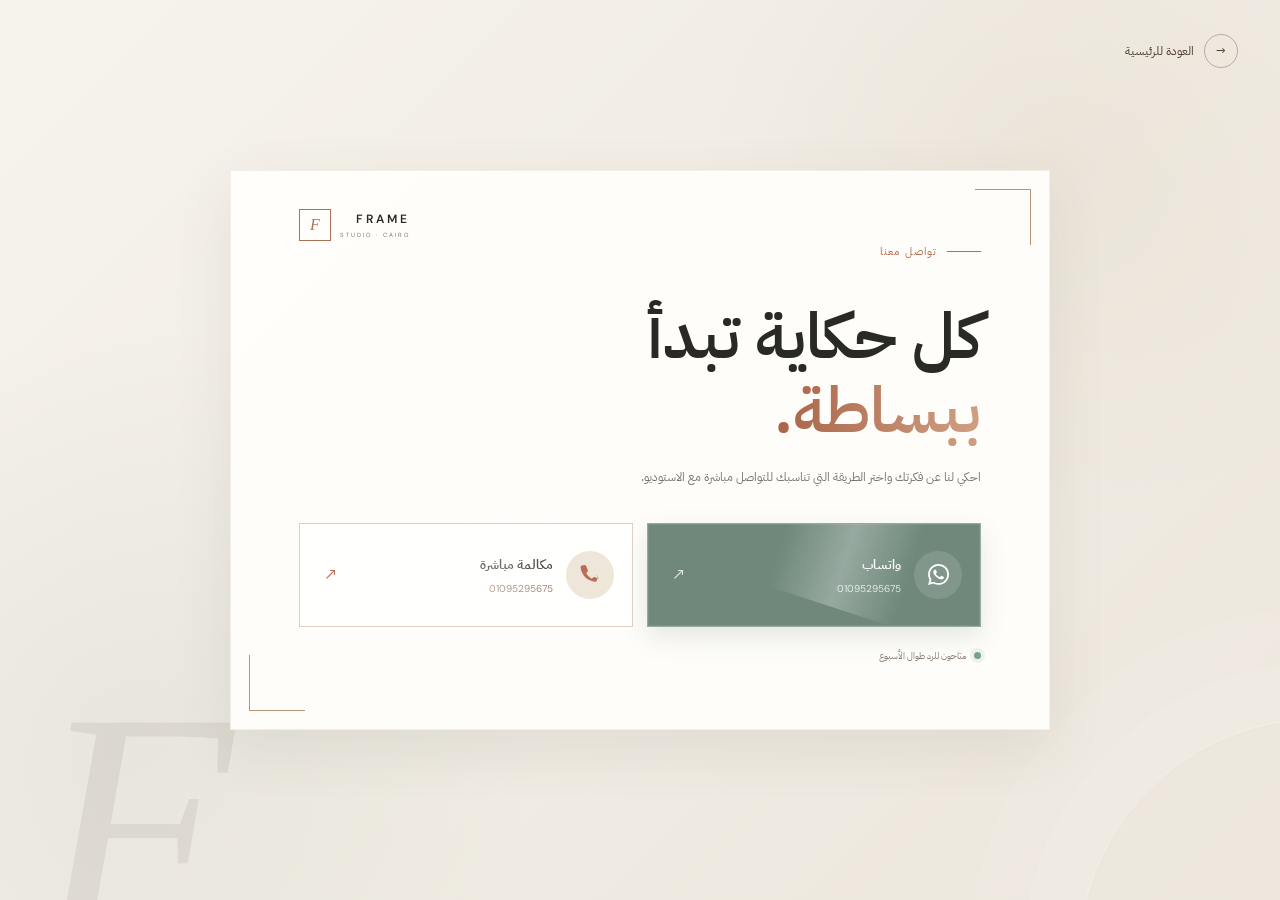
<file: contact.html>
<!doctype html>
<html lang="ar" dir="rtl">
<head>
  <meta charset="utf-8">
  <meta name="viewport" content="width=device-width, initial-scale=1">
  <meta name="theme-color" content="#f5f0e8">
  <title>تواصل معنا | فريم استوديو</title>
  <link rel="preconnect" href="https://fonts.googleapis.com">
  <link rel="preconnect" href="https://fonts.gstatic.com" crossorigin>
  <link href="https://fonts.googleapis.com/css2?family=DM+Sans:wght@400;500;600;700&family=IBM+Plex+Sans+Arabic:wght@400;500;600;700&display=swap" rel="stylesheet">
  <link rel="stylesheet" href="style.css">
</head>
<body class="contact-body">
  <main class="contact-page">
    <a class="contact-back" href="index.html" aria-label="العودة إلى الصفحة الرئيسية">
      <span aria-hidden="true">→</span>
      العودة للرئيسية
    </a>
    <div class="contact-monogram" aria-hidden="true">F</div>
    <div class="contact-card">
      <div class="contact-brand">
        <span class="brand-icon">F</span>
        <span class="brand-name">FRAME<small>STUDIO · CAIRO</small></span>
      </div>
      <p class="eyebrow"><span></span> تواصل معنا</p>
      <h1>كل حكاية تبدأ<br><em>ببساطة.</em></h1>
      <p class="contact-lead">احكي لنا عن فكرتك واختر الطريقة التي تناسبك للتواصل مباشرة مع الاستوديو.</p>
      <div class="contact-options">
        <a class="contact-option whatsapp" href="https://wa.me/201095295675" target="_blank" rel="noopener" aria-label="التواصل عبر واتساب">
          <span class="contact-icon" aria-hidden="true">
            <svg viewBox="0 0 24 24"><path d="M20.52 3.48A11.83 11.83 0 0012.08 0C5.5 0 .16 5.34.16 11.92c0 2.1.55 4.15 1.59 5.96L.06 24l6.27-1.64a11.9 11.9 0 005.74 1.46h.01c6.58 0 11.92-5.34 11.92-11.92 0-3.18-1.24-6.17-3.48-8.42zm-8.44 18.36h-.01a9.89 9.89 0 01-5.04-1.38l-.36-.21-3.72.98 1-3.63-.24-.38a9.86 9.86 0 01-1.52-5.3c0-5.46 4.44-9.9 9.91-9.9a9.84 9.84 0 017 2.91 9.82 9.82 0 012.9 7c0 5.46-4.44 9.9-9.91 9.91zm5.43-7.41c-.3-.15-1.77-.87-2.04-.97-.27-.1-.47-.15-.67.15-.2.3-.77.97-.95 1.17-.17.2-.35.22-.65.07-.3-.15-1.26-.46-2.39-1.48-.88-.79-1.48-1.76-1.65-2.06-.17-.3-.02-.46.13-.61.13-.13.3-.35.45-.52.15-.17.2-.3.3-.5.1-.2.05-.37-.02-.52-.08-.15-.67-1.62-.92-2.22-.24-.58-.49-.5-.67-.51h-.57c-.2 0-.52.07-.79.37-.27.3-1.04 1.02-1.04 2.49s1.07 2.89 1.22 3.09c.15.2 2.1 3.21 5.09 4.5.71.31 1.27.49 1.7.63.71.23 1.36.2 1.87.12.57-.08 1.77-.72 2.02-1.42.25-.7.25-1.3.17-1.42-.07-.13-.27-.2-.57-.35z"/></svg>
          </span>
          <span class="contact-option-copy">
            <strong>واتساب</strong>
            <small>01095295675</small>
          </span>
          <span class="contact-arrow" aria-hidden="true">↗</span>
        </a>
        <a class="contact-option call" href="tel:+201095295675" aria-label="الاتصال على رقم الاستوديو">
          <span class="contact-icon" aria-hidden="true">
            <svg viewBox="0 0 24 24"><path d="M21.71 16.97l-4.45-1.9a1.9 1.9 0 00-1.77.18l-2.18 1.63a15.03 15.03 0 01-6.21-6.21l1.63-2.18a1.9 1.9 0 00.18-1.77L7.02 2.27A1.9 1.9 0 005.2 1.02L2.13 1.72A1.9 1.9 0 00.65 3.43C1.39 12.5 8.5 19.61 17.57 20.35a1.9 1.9 0 001.71-1.48l.7-3.07a1.9 1.9 0 00-1.27-2.83z"/></svg>
          </span>
          <span class="contact-option-copy">
            <strong>مكالمة مباشرة</strong>
            <small>01095295675</small>
          </span>
          <span class="contact-arrow" aria-hidden="true">↗</span>
        </a>
      </div>
      <div class="contact-status"><span></span> متاحون للرد طوال الأسبوع</div>
    </div>
  </main>
  <script src="contact.js"></script>
</body>
</html>
</file>
<file: style.css>
:root {
  color-scheme: light;
  --paper: #f5f0e8;
  --ink: #292a26;
  --muted: #77766f;
  --clay: #ad7159;
  --line: #ded8ce;
  font-family: "IBM Plex Sans Arabic", "DM Sans", sans-serif;
}

* { box-sizing: border-box; }
html { scroll-behavior: smooth; scroll-padding-top: 85px; }
body { margin: 0; background: var(--paper); color: var(--ink); }
a { color: inherit; text-decoration: none; }
button { font: inherit; }
:focus-visible { outline: 3px solid rgba(173, 113, 89, .55); outline-offset: 4px; }
.site-header { height: 82px; padding: 0 7.5%; display: flex; align-items: center; justify-content: space-between; border-bottom: 1px solid var(--line); background: var(--paper); position: relative; z-index: 4; }
.brand { display: inline-flex; align-items: center; gap: 11px; }
.brand-icon { width: 39px; height: 39px; display: grid; place-items: center; border: 1px solid var(--clay); color: var(--clay); font: italic 27px Georgia, serif; }
.brand-name { font: 600 13px "DM Sans", sans-serif; letter-spacing: 3px; }
.brand-name small { display: block; margin-top: 4px; color: var(--muted); font-size: 8px; font-weight: 400; letter-spacing: 2px; }
.main-nav { display: flex; align-items: center; gap: 36px; color: #55554f; font-size: 12px; }
.main-nav > a:not(.nav-cta):hover { color: var(--clay); }
.nav-cta { padding: 11px 16px; border: 1px solid var(--clay); color: var(--clay); }
.nav-cta span { margin-right: 9px; }
.menu-toggle { display: none; }
.hero { position: relative; min-height: 640px; display: grid; grid-template-columns: 1fr 1fr; align-items: center; gap: 7%; padding: 55px 11% 72px; overflow: hidden; }
.hero-3d { position: absolute; inset: 0; z-index: 0; perspective: 900px; pointer-events: none; }
.shape { position: absolute; display: block; transform-style: preserve-3d; }
.shape-frame { top: 15%; right: 7%; width: 150px; height: 195px; border: 1px solid rgba(173, 113, 89, .28); transform: rotateY(-18deg) rotateZ(8deg) translateZ(30px); animation: float-frame 7s ease-in-out infinite; }
.shape-frame::before, .shape-frame::after { position: absolute; content: ""; border: 1px solid rgba(173, 113, 89, .18); }
.shape-frame::before { inset: 12px -12px -12px 12px; transform: translateZ(-25px); }
.shape-frame::after { inset: 24px; border-radius: 50%; }
.shape-ring { left: 6%; bottom: 11%; width: 86px; height: 86px; border: 13px solid rgba(201, 171, 145, .42); border-radius: 50%; transform: rotateX(58deg) rotateZ(-18deg); box-shadow: 10px 18px 28px rgba(82, 65, 52, .08); animation: float-ring 9s ease-in-out infinite; }
.shape-dot { width: 8px; height: 8px; border-radius: 50%; background: var(--clay); box-shadow: 0 8px 18px rgba(173, 113, 89, .24); }
.dot-one { top: 12%; left: 38%; animation: drift-dot 6s ease-in-out infinite; }
.dot-two { right: 42%; bottom: 13%; width: 5px; height: 5px; opacity: .55; animation: drift-dot 8s ease-in-out infinite reverse; }
.hero.is-pointer-active .hero-3d { transform: translate3d(var(--scene-x, 0), var(--scene-y, 0), 0); transition: transform .12s linear; }
.hero-copy { position: relative; z-index: 1; padding: 24px 0; }
.eyebrow { display: flex; align-items: center; gap: 10px; color: var(--clay); font-size: 10px; letter-spacing: 1.1px; }
.eyebrow > span { width: 25px; height: 1px; background: var(--clay); }
h1, h2, h3, p { margin-top: 0; }
.hero h1 { margin: 23px 0 13px; font-size: clamp(42px, 5vw, 66px); font-weight: 500; line-height: 1.35; letter-spacing: -.5px; }
.hero h1 em, h2 em { color: var(--clay); font-style: normal; }
.hero-description { max-width: 380px; color: var(--muted); font-size: 13px; line-height: 2.2; }
.hero-buttons { display: flex; align-items: center; gap: 25px; margin-top: 27px; }
.button { min-height: 47px; display: inline-flex; align-items: center; justify-content: center; gap: 25px; padding: 0 18px; font-size: 11px; transition: .2s ease; }
.button span { font-size: 17px; }
.button-dark { background: var(--ink); color: var(--paper); }
.button-dark:hover { background: var(--clay); transform: translateY(-2px); }
.quiet-link { color: #5f5e56; font-size: 11px; }
.quiet-link span { margin-right: 7px; color: var(--clay); font-size: 15px; }
.hero-note { display: flex; align-items: center; gap: 15px; margin-top: 61px; color: var(--muted); font-size: 10px; line-height: 1.9; }
.note-line { width: 39px; height: 1px; background: var(--clay); }
.hero-visual { position: relative; height: 490px; max-width: 445px; justify-self: center; width: 100%; background: #d3b39a; }
.hero-visual::before { content: ""; position: absolute; z-index: 1; top: -17px; right: -17px; width: 50%; height: 47%; border-top: 1px solid var(--clay); border-right: 1px solid var(--clay); pointer-events: none; }
.hero-visual img { width: 100%; height: 100%; display: block; object-fit: cover; }
.photo-index { position: absolute; bottom: 13px; left: 13px; color: white; font: 8px "DM Sans", sans-serif; letter-spacing: 1.5px; text-shadow: 0 1px 5px #222; }
.hero-stamp { position: absolute; bottom: 28px; right: -45px; width: 94px; height: 94px; display: grid; place-content: center; border-radius: 50%; background: var(--paper); color: var(--clay); font-size: 12px; line-height: 1.6; text-align: center; transform: rotate(8deg); }
.hero-side-label { position: absolute; bottom: 36px; right: 3.2%; color: #a8a095; font: 8px "DM Sans", sans-serif; letter-spacing: 2px; writing-mode: vertical-rl; }
.section-wrap { width: min(1120px, 84%); margin: 0 auto; }
.work-section { padding-top: 105px; padding-bottom: 112px; }
.section-top { display: flex; align-items: flex-end; justify-content: space-between; gap: 40px; }
.section-top h2 { margin: 13px 0 0; font-size: clamp(34px, 4vw, 48px); font-weight: 500; line-height: 1.35; }
.section-top > p { width: 310px; margin: 0 0 6px; color: var(--muted); font-size: 12px; line-height: 2; }
.filters { display: flex; flex-wrap: wrap; gap: 22px; margin: 42px 0 21px; border-bottom: 1px solid var(--line); }
.filter-button { position: relative; padding: 0 0 12px; border: 0; background: transparent; color: #77766f; font-size: 11px; cursor: pointer; }
.filter-button::after { position: absolute; right: 0; bottom: -1px; left: 0; height: 2px; background: var(--clay); content: ""; transform: scaleX(0); transition: transform .2s ease; }
.filter-button.is-active { color: var(--ink); }
.filter-button.is-active::after { transform: scaleX(1); }
.filter-button span { margin-right: 5px; color: var(--clay); font: 9px "DM Sans", sans-serif; }
.filter-suggestions { display: grid; grid-template-columns: repeat(5, 1fr); gap: 10px; margin: 18px 0 22px; }
.filter-suggestions:empty { display: none; }
.suggestion-card { height: 150px; padding: 0; overflow: hidden; border: 0; background: #ddd4c7; cursor: zoom-in; }
.suggestion-card img { width: 100%; height: 100%; display: block; object-fit: cover; transition: transform .35s ease; }
.suggestion-card:hover img { transform: scale(1.04); }
.gallery-grid { display: grid; grid-template-columns: 1.05fr .95fr 1fr; grid-template-rows: 245px 245px; gap: 15px; }
.gallery-card { position: relative; min-width: 0; padding: 0; overflow: hidden; border: 0; background: #ddd1c1; cursor: zoom-in; text-align: right; }
.gallery-card img { width: 100%; height: 100%; display: block; object-fit: cover; transition: transform .6s ease; }
.gallery-card:hover img { transform: scale(1.05); }
.gallery-portrait { grid-row: span 2; }
.gallery-wedding { grid-column: 2; }
.gallery-commercial { grid-column: 3; grid-row: 1; }
.gallery-buildings { grid-column: 3; grid-row: 1; }
.gallery-architecture { grid-column: 2 / 4; grid-row: 2; }
.gallery-overlay { position: absolute; inset: 0; display: flex; flex-direction: column; justify-content: flex-end; padding: 20px; background: linear-gradient(0deg, rgba(22,22,19,.78), transparent 58%); color: white; opacity: 0; transition: opacity .25s ease; }
.gallery-card:hover .gallery-overlay, .gallery-card:focus-visible .gallery-overlay { opacity: 1; }
.gallery-overlay small { font-size: 9px; }
.gallery-overlay b { margin-top: 5px; font-size: 17px; font-weight: 500; }
.gallery-overlay i { margin-top: 9px; color: #ead2c2; font-size: 9px; font-style: normal; }
.services-section { padding: 100px 0 105px; background: #e9e2d7; }
.services-section .section-top { margin-bottom: 45px; }
.services-section .section-top > p { align-self: flex-end; }
.service-grid { display: grid; grid-template-columns: repeat(4, 1fr); border-top: 1px solid #d2c8ba; border-bottom: 1px solid #d2c8ba; }
.service-card { position: relative; min-height: 205px; padding: 22px 18px 24px 20px; border: 0; border-left: 1px solid #d2c8ba; overflow: hidden; isolation: isolate; background-size: cover; background-position: center; color: var(--ink); text-align: right; cursor: pointer; }
.service-card::before { position: absolute; z-index: -1; inset: 0; content: ""; background: linear-gradient(145deg, rgba(233,226,215,.96) 20%, rgba(233,226,215,.72)); transition: .35s ease; }
.service-card:hover::before, .service-card:focus-visible::before { background: linear-gradient(145deg, rgba(233,226,215,.82), rgba(233,226,215,.42)); }
.service-card:nth-child(1) { background-image: url("https://images.unsplash.com/photo-1534528741775-53994a69daeb?auto=format&fit=crop&w=700&q=80"); }
.service-card:nth-child(2) { background-image: url("https://images.unsplash.com/photo-1519741497674-611481863552?auto=format&fit=crop&w=700&q=80"); }
.service-card:nth-child(3) { background-image: url("https://images.unsplash.com/photo-1523275335684-37898b6baf30?auto=format&fit=crop&w=700&q=80"); }
.service-card:nth-child(4) { background-image: url("https://images.unsplash.com/photo-1497366754035-f200968a6e72?auto=format&fit=crop&w=700&q=80"); }
.service-card:first-child { border-left: 0; }
.service-number { color: var(--clay); font: 11px "DM Sans", sans-serif; }
.service-grid h3 { margin: 35px 0 10px; font-size: 17px; font-weight: 500; }
.service-grid p { max-width: 210px; margin: 0; color: var(--muted); font-size: 10px; line-height: 1.9; }
.service-arrow { position: absolute; bottom: 18px; left: 17px; color: var(--clay); font-size: 17px; }
.about-section { min-height: 470px; display: grid; grid-template-columns: .9fr 1.3fr .8fr; align-items: center; gap: 6%; padding-top: 90px; padding-bottom: 90px; }
.about-mark { height: 300px; width: 100%; overflow: hidden; border-radius: 2px; background: url("https://images.unsplash.com/photo-1542038784456-1ea8e935640e?auto=format&fit=crop&w=900&q=85") center / cover; }
.about-mark span { display: block; padding: 18px; color: rgba(255, 255, 255, .82); font: italic 75px Georgia, serif; text-shadow: 0 2px 12px rgba(0,0,0,.25); }
.about-copy h2 { margin: 18px 0; font-size: 46px; font-weight: 500; line-height: 1.35; }
.about-copy > p:not(.eyebrow) { max-width: 370px; color: var(--muted); font-size: 12px; line-height: 2.1; }
.button-outline { margin-top: 11px; border: 1px solid var(--clay); color: var(--clay); }
.button-outline:hover { background: var(--clay); color: white; }
.about-details { display: flex; flex-direction: column; align-items: flex-start; gap: 17px; color: var(--clay); font: 9px "DM Sans", sans-serif; letter-spacing: 1px; }
.about-details p { margin: 0; color: var(--ink); font: 17px/1.7 "IBM Plex Sans Arabic", sans-serif; }
.detail-line { width: 45px; height: 1px; background: var(--clay); }
.about-details small { color: var(--muted); font: 8px/1.8 "DM Sans", sans-serif; letter-spacing: 1.4px; direction: ltr; text-align: left; }
.booking-banner { position: relative; isolation: isolate; padding: 82px 20px 88px; background: url("https://images.unsplash.com/photo-1452780212940-6f5c0d14d848?auto=format&fit=crop&w=1800&q=86") center 58% / cover; text-align: center; }
.booking-banner::before { position: absolute; z-index: -1; inset: 0; content: ""; background: rgba(201, 171, 145, .78); }
.booking-banner .eyebrow { justify-content: center; color: #684b3e; }
.booking-banner .eyebrow > span { background: #684b3e; }
.booking-banner h2 { margin: 16px 0 26px; font-size: clamp(30px, 4vw, 46px); font-weight: 500; }
.booking-banner h2 em { color: #62473b; }
.site-footer { min-height: 100px; padding: 20px 7.5%; display: flex; align-items: center; justify-content: space-between; gap: 20px; border-top: 1px solid var(--line); }
.site-footer p, .site-footer > a:last-child { margin: 0; color: var(--muted); font-size: 10px; }
.site-footer > a:last-child:hover { color: var(--clay); }
.lightbox { position: fixed; z-index: 9; inset: 0; display: grid; place-items: center; padding: 35px; background: rgba(26,26,23,.94); }
.lightbox[hidden] { display: none; }
.lightbox figure { max-width: min(80vw, 620px); max-height: 85vh; margin: 0; text-align: center; }
.lightbox img { max-width: 100%; max-height: calc(85vh - 35px); display: block; margin: 0 auto; object-fit: contain; }
.lightbox figcaption { margin-top: 10px; color: #f4eee5; font-size: 12px; }
.lightbox-close { position: absolute; top: 20px; left: 25px; width: 42px; height: 42px; border: 1px solid rgba(255,255,255,.55); border-radius: 50%; background: transparent; color: white; font-size: 27px; line-height: 1; cursor: pointer; }
.lightbox-prev, .lightbox-next { position: absolute; top: 50%; width: 48px; height: 48px; border: 1px solid rgba(255,255,255,.45); border-radius: 50%; background: rgba(20,20,18,.35); color: white; font-size: 28px; cursor: pointer; transform: translateY(-50%); }
.lightbox-prev { right: 22px; }
.lightbox-next { left: 22px; }
.lightbox-thumbnails { position: absolute; right: 50%; bottom: 18px; display: flex; gap: 7px; max-width: 70vw; overflow-x: auto; padding: 5px; transform: translateX(50%); }
.lightbox-thumbnails button { width: 52px; height: 38px; flex: 0 0 auto; padding: 0; border: 2px solid transparent; background: #333; cursor: pointer; }
.lightbox-thumbnails button.is-active { border-color: white; }
.lightbox-thumbnails img { width: 100%; height: 100%; display: block; object-fit: cover; }
body.lightbox-open { overflow: hidden; }

.contact-body { background: #f2eee7; }
.contact-page { position: relative; isolation: isolate; min-height: 100vh; display: grid; place-items: center; overflow: hidden; padding: 8vh 7.5%; background: #f2eee7; }
.contact-page::before { position: absolute; z-index: -1; inset: 0; content: ""; background: radial-gradient(circle at 82% 18%, rgba(198, 174, 145, .12), transparent 28%), radial-gradient(circle at 10% 82%, rgba(137, 156, 143, .10), transparent 30%), linear-gradient(135deg, #f6f3ed, #ece6dc); }
.contact-back { position: absolute; z-index: 2; top: 34px; right: 42px; display: flex; align-items: center; gap: 10px; color: #503e32; font-size: 12px; }
.contact-back span { width: 34px; height: 34px; display: grid; place-items: center; border: 1px solid rgba(80, 62, 50, .35); border-radius: 50%; transition: .2s ease; }
.contact-back:hover span { background: #503e32; color: white; transform: translateX(3px); }
.contact-monogram { position: absolute; left: 3%; bottom: -12%; color: rgba(92, 70, 55, .09); font: italic 320px Georgia, serif; }
.contact-card { position: relative; width: min(820px, 88vw); min-height: 560px; display: flex; flex-direction: column; justify-content: center; padding: 48px 68px 42px; border: 1px solid rgba(130, 105, 82, .10); background: rgba(255, 254, 251, .94); box-shadow: 0 18px 55px rgba(79, 66, 53, .09); text-align: right; }
.contact-card::before, .contact-card::after { position: absolute; width: 55px; height: 55px; content: ""; pointer-events: none; }
.contact-card::before { top: 18px; right: 18px; border-top: 1px solid #b7957d; border-right: 1px solid #b7957d; }
.contact-card::after { bottom: 18px; left: 18px; border-bottom: 1px solid #b7957d; border-left: 1px solid #b7957d; }
.contact-brand { position: absolute; top: 38px; left: 68px; display: flex; align-items: center; gap: 9px; direction: ltr; }
.contact-brand .brand-icon { width: 32px; height: 32px; font-size: 16px; }
.contact-brand .brand-name { font-size: 12px; }
.contact-brand .brand-name small { font-size: 6px; }
.contact-card h1 { margin: 30px 0 16px; font-family: "IBM Plex Sans Arabic", sans-serif; font-size: clamp(44px, 5vw, 64px); font-weight: 600; line-height: 1.15; }
.contact-card h1 em { color: #b97961; font-style: normal; }
.contact-lead { max-width: 470px; margin: 0 0 34px; color: var(--muted); font-size: 12px; line-height: 2; }
.contact-card .eyebrow { color: #b66f52; font-size: 11px; }
.contact-card .eyebrow > span { width: 34px; }
.contact-options { display: grid; grid-template-columns: 1fr 1fr; gap: 14px; }
.contact-option { position: relative; min-height: 104px; display: grid; grid-template-columns: 48px 1fr 20px; align-items: center; gap: 13px; padding: 16px 18px; border: 1px solid #ddd0c2; background: rgba(255, 255, 255, .70); color: #3f3934; text-align: right; transition: transform .25s ease, box-shadow .25s ease, background .25s ease; }
.contact-option:hover { transform: translateY(-4px); box-shadow: 0 12px 28px rgba(81, 61, 45, .12); }
.contact-icon { width: 48px; height: 48px; display: grid; place-items: center; border-radius: 50%; background: #efe6da; }
.contact-icon svg { width: 21px; height: 21px; fill: #b66f52; }
.contact-option-copy { display: flex; flex-direction: column; gap: 8px; }
.contact-option-copy strong { font-size: 13px; font-weight: 600; }
.contact-option-copy small { direction: ltr; color: #9a8170; font: 10px "DM Sans", sans-serif; text-align: right; }
.contact-arrow { color: #b66f52; font-size: 17px; }
.contact-option.whatsapp { border-color: #97aaa0; background: #6f887b; color: white; }
.contact-option.whatsapp .contact-icon { background: rgba(255, 255, 255, .13); }
.contact-option.whatsapp .contact-icon svg { fill: white; }
.contact-option.whatsapp .contact-option-copy small, .contact-option.whatsapp .contact-arrow { color: #dfe9e2; }
.contact-status { display: flex; align-items: center; gap: 8px; margin-top: 22px; color: #8b8177; font-size: 9px; }
.contact-status span { width: 7px; height: 7px; border-radius: 50%; background: #79a18a; box-shadow: 0 0 0 4px rgba(121, 161, 138, .12); }

.contact-page::after { position: absolute; z-index: -1; width: 480px; height: 480px; right: -280px; bottom: -300px; border: 1px solid rgba(255, 255, 255, .38); border-radius: 50%; content: ""; box-shadow: 0 0 0 55px rgba(255, 255, 255, .08), 0 0 0 110px rgba(255, 255, 255, .05); animation: contact-orbit 14s ease-in-out infinite; }
.contact-back { animation: contact-slide-down .8s cubic-bezier(.2,.7,.2,1) both; }
.contact-card { transform-style: preserve-3d; will-change: transform; animation: contact-card-in 1.1s cubic-bezier(.16,1,.3,1) both; }
.contact-brand, .contact-card .eyebrow, .contact-card h1, .contact-lead, .contact-options, .contact-status { animation: contact-reveal .85s cubic-bezier(.16,1,.3,1) both; }
.contact-brand { animation-delay: .12s; }
.contact-card .eyebrow { animation-delay: .28s; }
.contact-card h1 { animation-delay: .38s; }
.contact-lead { animation-delay: .48s; }
.contact-options { animation-delay: .58s; }
.contact-status { animation-delay: .72s; }
.contact-card h1 em { display: inline-block; background: linear-gradient(90deg, #a96348, #d0a083, #a96348); background-size: 200% 100%; -webkit-background-clip: text; background-clip: text; color: transparent; animation: contact-shimmer 4s linear infinite; }
.contact-option { overflow: hidden; }
.contact-option::after { position: absolute; top: -50%; right: -45%; width: 40%; height: 200%; content: ""; background: linear-gradient(90deg, transparent, rgba(255,255,255,.28), transparent); transform: rotate(18deg) translateX(-160%); transition: transform .75s ease; }
.contact-option:hover::after { transform: rotate(18deg) translateX(520%); }
.contact-option .contact-icon { transition: transform .35s cubic-bezier(.16,1,.3,1), background .35s ease; }
.contact-option:hover .contact-icon { transform: scale(1.08) rotate(-5deg); }
.contact-option.whatsapp { box-shadow: inset 0 0 0 1px rgba(255,255,255,.08), 0 10px 24px rgba(74,102,87,.14); }

@keyframes contact-card-in {
  from { opacity: 0; transform: translateY(38px) scale(.96) rotateX(5deg); filter: blur(8px); }
  to { opacity: 1; transform: translateY(0) scale(1) rotateX(0); filter: blur(0); }
}
@keyframes contact-reveal {
  from { opacity: 0; transform: translateY(18px); }
  to { opacity: 1; transform: translateY(0); }
}
@keyframes contact-slide-down {
  from { opacity: 0; transform: translateY(-18px); }
  to { opacity: 1; transform: translateY(0); }
}
@keyframes contact-shimmer {
  to { background-position: -200% 0; }
}
@keyframes contact-orbit {
  0%, 100% { transform: translate3d(0,0,0) scale(1); }
  50% { transform: translate3d(-35px,-20px,0) scale(1.06); }
}

@keyframes float-frame {
  0%, 100% { transform: rotateY(-18deg) rotateZ(8deg) translate3d(0, 0, 30px); }
  50% { transform: rotateY(-10deg) rotateZ(3deg) translate3d(-8px, 12px, 55px); }
}
@keyframes float-ring {
  0%, 100% { transform: rotateX(58deg) rotateZ(-18deg) translateY(0); }
  50% { transform: rotateX(62deg) rotateZ(-8deg) translateY(-14px); }
}
@keyframes drift-dot {
  0%, 100% { transform: translate3d(0, 0, 20px); }
  50% { transform: translate3d(12px, -18px, 45px); }
}
@media (prefers-reduced-motion: reduce) {
  html { scroll-behavior: auto; }
  *, *::before, *::after { animation-duration: .01ms !important; animation-iteration-count: 1 !important; transition-duration: .01ms !important; }
  .contact-card { transform: none !important; }
}

@media (max-width: 850px) {
  .site-header { padding: 0 5%; }
  .main-nav { gap: 19px; }
  .hero { padding-inline: 8%; gap: 5%; }
  .hero-visual { height: 420px; }
  .hero-stamp { right: -25px; }
  .section-wrap { width: 90%; }
  .gallery-grid { grid-template-rows: 210px 210px; gap: 11px; }
  .filter-suggestions { grid-template-columns: repeat(4, 1fr); }
  .service-grid { grid-template-columns: repeat(2, 1fr); }
  .service-card:nth-child(2) { border-left: 0; }
  .service-card:nth-child(-n+2) { border-bottom: 1px solid #d2c8ba; }
  .about-section { grid-template-columns: .6fr 1.4fr .7fr; gap: 4%; }
  .about-mark { font-size: 160px; }
}
@media (max-width: 620px) {
  .site-header { height: 70px; }
  .menu-toggle { width: 40px; height: 40px; display: flex; flex-direction: column; align-items: center; justify-content: center; gap: 6px; border: 1px solid var(--line); background: transparent; }
  .menu-toggle span { width: 17px; height: 1px; background: var(--clay); }
  .main-nav { position: absolute; top: 69px; right: 0; left: 0; display: none; flex-direction: column; align-items: stretch; gap: 0; padding: 8px 5% 17px; border-bottom: 1px solid var(--line); background: var(--paper); }
  .main-nav.is-open { display: flex; }
  .main-nav > a:not(.nav-cta) { padding: 13px 2px; border-bottom: 1px solid var(--line); }
  .nav-cta { margin-top: 11px; text-align: center; }
  .hero { min-height: auto; grid-template-columns: 1fr; gap: 32px; padding: 61px 7% 65px; }
  .hero-copy { padding: 0; }
  .hero h1 { font-size: clamp(43px, 12vw, 58px); }
  .hero-description { max-width: 350px; }
  .hero-note { margin-top: 33px; }
  .hero-visual { width: 82%; height: 410px; justify-self: start; margin-right: 6%; }
  .hero-stamp { right: -37px; }
  .hero-side-label { display: none; }
  .hero-3d { opacity: .55; }
  .shape-frame { top: 8%; right: -35px; width: 115px; height: 145px; }
  .shape-ring { left: -20px; bottom: 8%; width: 68px; height: 68px; border-width: 10px; }
  .section-wrap { width: 88%; }
  .work-section { padding-top: 76px; padding-bottom: 78px; }
  .section-top { display: block; }
  .section-top > p { width: auto; margin-top: 14px; }
  .filters { gap: 17px; margin-top: 29px; }
  .filter-button { font-size: 10px; }
  .filter-suggestions { grid-template-columns: repeat(2, 1fr); gap: 7px; }
  .suggestion-card { height: 135px; }
  .gallery-grid { grid-template-columns: 1fr 1fr; grid-template-rows: 225px 180px 180px; gap: 9px; }
  .gallery-portrait { grid-column: 1 / -1; grid-row: 1; }
  .gallery-wedding { grid-column: 1; grid-row: 2; }
  .gallery-commercial { grid-column: 2; grid-row: 2; }
  .gallery-buildings { grid-column: 2; grid-row: 2; }
  .gallery-architecture { grid-column: 1 / -1; grid-row: 3; }
  .gallery-overlay { padding: 12px; opacity: 1; }
  .gallery-overlay b { font-size: 13px; }
  .gallery-overlay i { display: none; }
  .services-section { padding: 75px 0; }
  .services-section .section-top { margin-bottom: 30px; }
  .service-card { min-height: 185px; padding: 17px 12px; }
  .service-grid h3 { margin-top: 30px; font-size: 14px; }
  .service-grid p { font-size: 9px; }
  .about-section { grid-template-columns: 1fr; gap: 23px; padding-top: 73px; padding-bottom: 72px; }
  .about-mark { position: absolute; left: 8%; margin-top: -280px; font-size: 130px; opacity: .65; }
  .about-copy { position: relative; }
  .about-copy h2 { font-size: 40px; }
  .about-details { flex-direction: row; align-items: center; flex-wrap: wrap; gap: 12px; }
  .about-details p { font-size: 14px; }
  .detail-line { width: 30px; }
  .booking-banner { padding: 65px 16px; }
  .contact-page { min-height: 100vh; padding: 82px 5% 40px; }
  .contact-back { top: 22px; right: 20px; font-size: 10px; }
  .contact-back span { width: 30px; height: 30px; }
  .contact-monogram { display: none; }
  .contact-card { width: 100%; min-height: 520px; padding: 74px 18px 32px; text-align: center; }
  .contact-brand { top: 28px; left: 50%; transform: translateX(-50%); }
  .contact-card h1 { margin: 18px 0 12px; font-size: clamp(38px, 11vw, 48px); }
  .contact-card .eyebrow { justify-content: center; }
  .contact-lead { margin: 0 auto 24px; max-width: 310px; font-size: 10px; }
  .contact-option { min-height: 82px; grid-template-columns: 42px 1fr 16px; padding: 12px; }
  .contact-icon { width: 42px; height: 42px; }
  .contact-status { justify-content: center; margin-top: 18px; }
  .contact-options { grid-template-columns: 1fr; }
  .site-footer { flex-wrap: wrap; padding: 24px 6%; }
  .site-footer p { order: 3; width: 100%; }
  .site-footer > a:last-child { max-width: 130px; text-align: left; }
  .lightbox { padding: 20px; }
  .lightbox figure { max-width: 90vw; }
}
</file>
